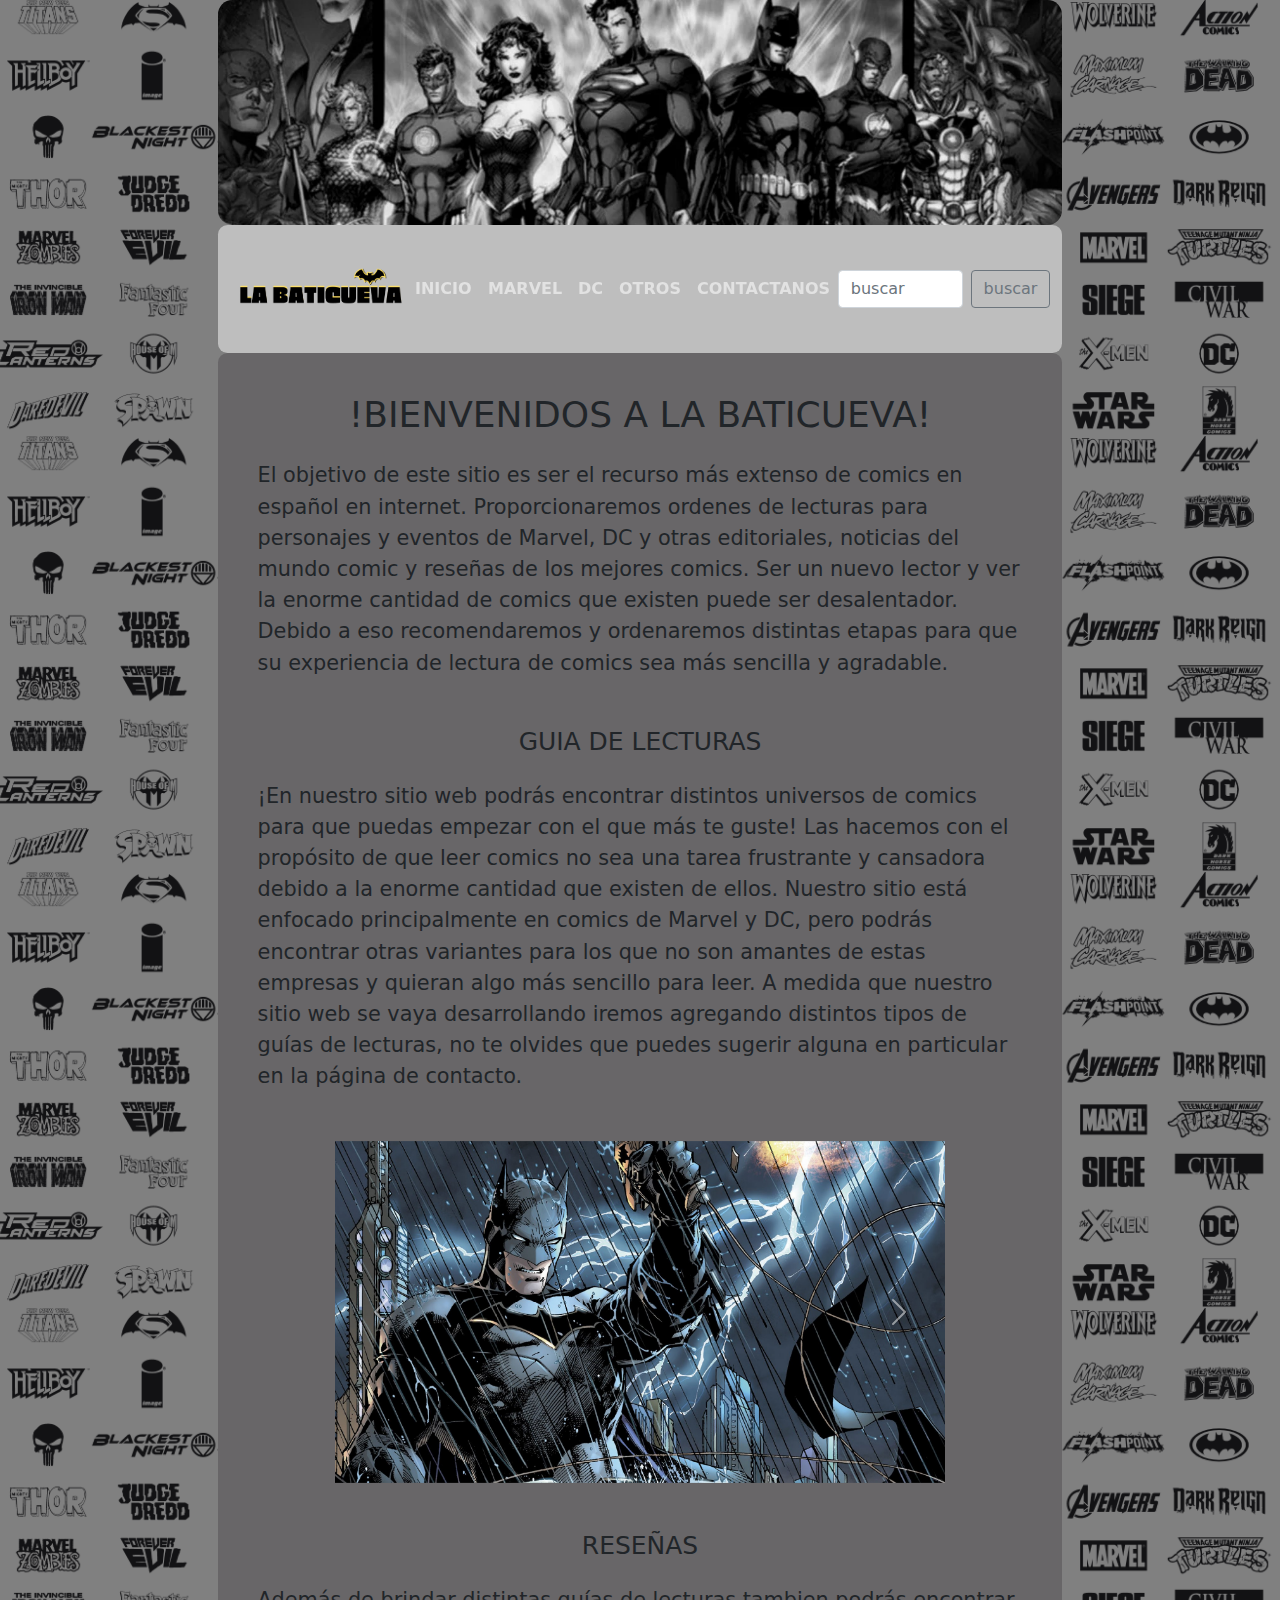
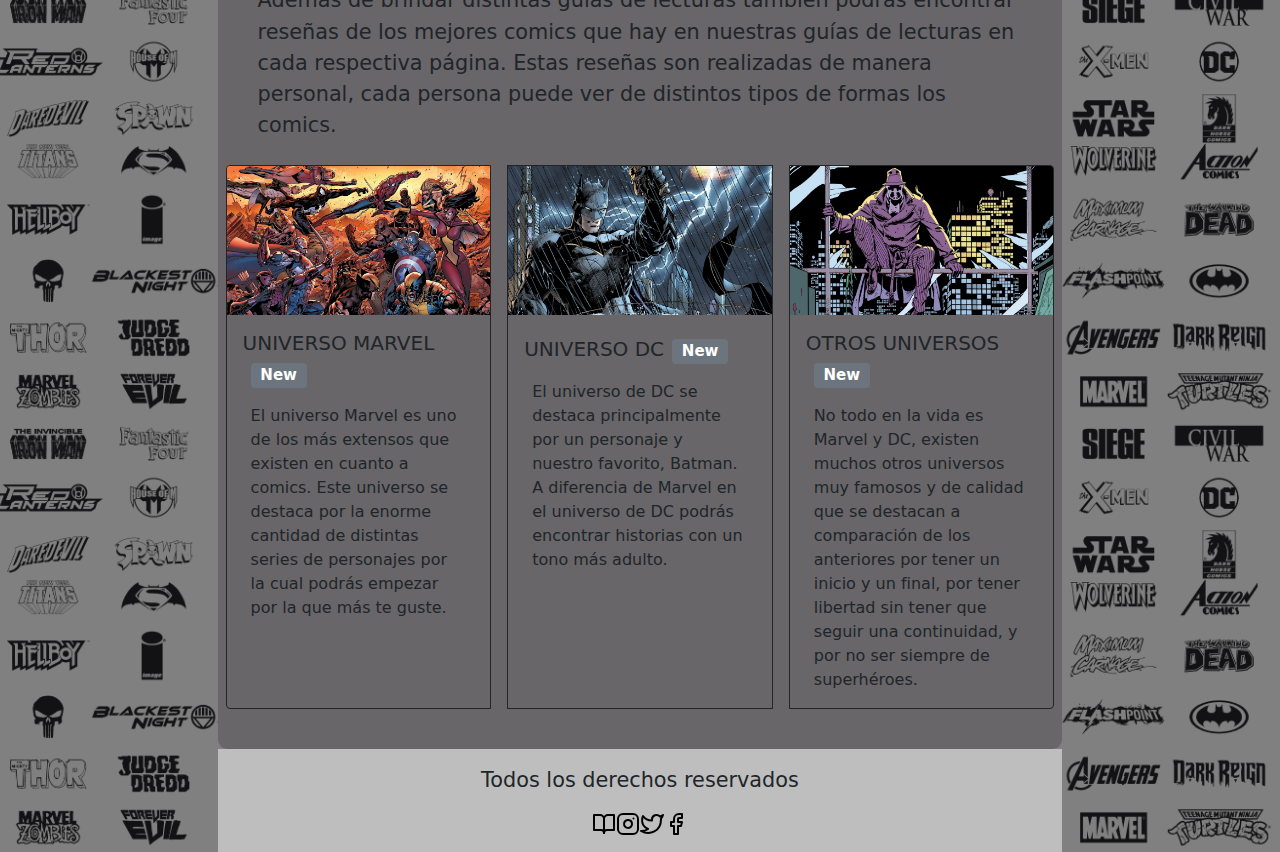
<file: index.html>
<!DOCTYPE html>
<html lang="es">

<head>
    <meta charset="UTF-8">
    <meta http-equiv="X-UA-Compatible" content="IE=edge">
    <meta name="viewport" content="width=device-width, initial-scale=1.0">
    <meta name="description" content="Guias de lectura de comics de Marvel, DC y muchos mas!">
    <meta name="keywords" content="GUIA, ORDEN, LECTURA, COMICS, ISSUES, MARVEL, DC, VENGADORES, BATMAN">
    <title>La baticueva</title>
    <link rel="shortcut icon" href="./assets/logobatman.png">
    <link rel="stylesheet" href="libs/bootstrap/css/bootstrap.min.css">
    <link rel="stylesheet" href="./css/styles.css">
</head>

<body>
    <div class="contenedorGrid">

        <!-- BANNER -->
        <a  href="index.html"><img class="imagenPrincipal" src="./assets/imagenprincipal.png" alt="logo"></a>

        <!-- COMIENZA EL HEADER -->
        <header class="header">
            <nav class="navbar navbar-expand-lg navbar-dark colorb">
                <div class="container-fluid">

                    <a class="imagenP" href="#"><img class="imagenPagina" src="./assets/logopaginapng.png" alt="logopagina"></a>

                    <button class="navbar-toggler" type="button" data-bs-toggle="collapse"
                        data-bs-target="#navbarSupportedContent" aria-controls="navbarSupportedContent"
                        aria-expanded="false" aria-label="Toggle navigation">
                        <span class="navbar-toggler-icon"></span>
                    </button>
                    <div class="collapse navbar-collapse" id="navbarSupportedContent">
                        <ul class="navbar-nav me-auto mb-2 mb-lg-0">

                            <li class="nav-item">
                                <a class="nav-link hvr-overline-from-center" aria-current="page" href="./index.html">INICIO</a>
                            </li>
                            <li class="nav-item">
                                <a class="nav-link hvr-overline-from-center" aria-current="page" href="./paginas/marvel.html">MARVEL</a>
                            </li>
                            <li class="nav-item">
                                <a class="nav-link hvr-overline-from-center" aria-current="page" href="./paginas/dc.html">DC</a>
                            </li>
                            <li class="nav-item">
                                <a class="nav-link hvr-overline-from-center" aria-current="page" href="./paginas/otros.html">OTROS</a>
                            </li>
                            <li class="nav-item">
                                <a class="nav-link hvr-overline-from-center" aria-current="page"
                                    href="./paginas/contacto.html">CONTACTANOS</a>
                            </li>


                        </ul>
                        <form class="d-flex" role="search">
                            <input class="form-control me-2 " type="search" placeholder="buscar" aria-label="Search">
                            <button type="submit" class="btn btn-outline-secondary ">buscar</button>
                        </form>
                    </div>
                </div>
            </nav>

        </header>
        <!-- TERMINA EL HEADER -->


        <!-- COMIENZA EL MAIN -->
        <main class="main">
            <section class="mt-2">
                <div class="contenedorTitulo">
                    <h1 class="titulo">!BIENVENIDOS A LA BATICUEVA!</h1>
                </div>
                <p class="mt-4">El objetivo de este sitio es ser el recurso más extenso de comics en español en internet. Proporcionaremos ordenes de lecturas para personajes y eventos de Marvel, DC y otras editoriales, noticias del mundo comic y reseñas de los mejores comics. Ser un nuevo lector y ver la enorme cantidad de comics que existen puede ser desalentador. Debido a eso recomendaremos y ordenaremos distintas etapas para que su experiencia de lectura de comics sea más sencilla y agradable. 
                </p>

            </section>

            <section class="mt-5">
                <h2 class="tituloSecundario">GUIA DE LECTURAS</h2>
                <p class="mt-4">¡En nuestro sitio web podrás encontrar distintos universos de comics para que puedas empezar con el que más te guste! Las hacemos con el propósito de que leer comics no sea una tarea frustrante y cansadora debido a la enorme cantidad que existen de ellos. Nuestro sitio está enfocado principalmente en comics de Marvel y DC, pero podrás encontrar otras variantes para los que no son amantes de estas empresas y quieran algo más sencillo para leer. A medida que nuestro sitio web se vaya desarrollando iremos agregando distintos tipos de guías de lecturas, no te olvides que puedes sugerir alguna en particular en la página de contacto. </p>
            </section>

            <!--  COMIENZA EL CAROUSEL -->
            <section class="container mb-5 mt-5 w-75">
                <div id="carouselExampleControls" class="carousel slide" data-bs-ride="carousel">
                    <div class="carousel-inner">
                        <div class="carousel-item">
                            <img src="./assets/capitan-america-carousel.jpg" class="d-block w-100" alt="imagenCarrusel">
                        </div>
                        <div class="carousel-item active">
                            <img src="./assets/batman- carousel.jpg" class="d-block w-100" alt="imagenCarrusel">
                        </div>
                        <div class="carousel-item">
                            <img src="./assets/invincible-carousel.jpg" class="d-block w-100" alt="imagenCarrusel">
                        </div>
                        <div class="carousel-item">
                            <img src="./assets/watchmen-carousel.jpg" class="d-block w-100" alt="imagenCarrusel">
                        </div>
                        <div class="carousel-item">
                            <img src="./assets/avengers-carousel.jpg" class="d-block w-100" alt="imagenCarrusel">
                        </div>
                    </div>
                    <button class="carousel-control-prev" type="button" data-bs-target="#carouselExampleControls"
                        data-bs-slide="prev">
                        <span class="carousel-control-prev-icon" aria-hidden="true"></span>
                        <span class="visually-hidden">Previous</span>
                    </button>
                    <button class="carousel-control-next" type="button" data-bs-target="#carouselExampleControls"
                        data-bs-slide="next">
                        <span class="carousel-control-next-icon" aria-hidden="true"></span>
                        <span class="visually-hidden">Next</span>
                    </button>
                </div>
            </section>
            <!-- TERMINA EL CAROUSEL -->



            <section>
                <h2 class="tituloSecundario"> RESEÑAS</h2>
                <p class="mt-4">Además de brindar distintas guías de lecturas tambien podrás encontrar reseñas de los mejores comics que hay en nuestras guías de lecturas en cada respectiva página. Estas reseñas son realizadas de manera personal, cada persona puede ver de distintos tipos de formas los comics. </p>


                <!-- CARDS -->
                <div class="card-group ">

                    <div class="card bg-transparent m-2 border border-dark ">
                        <img src="./assets/avengers-carousel.jpg" class="card-img-top " alt="reseña marvel">
                        <div class="card-body ">
                            <h5 class="card-title">UNIVERSO MARVEL<span class="badge bg-secondary m-2">New</span></h5>
                            <p class="card-text cardReseña">El universo Marvel es uno de los más extensos que existen en cuanto a comics. Este universo se destaca por la enorme cantidad de distintas series de personajes por la cual podrás empezar por la que más te guste. </p>
                        </div>
                    </div>

                    <div class="card bg-transparent m-2 border border-dark">
                        <img src="./assets/batman- carousel.jpg" class="card-img-top" alt="reseña batman">
                        <div class="card-body">
                            <h5 class="card-title">UNIVERSO DC<span class="badge bg-secondary m-2">New</span> </h5>
                            <p class="card-text cardReseña">El universo de DC se destaca principalmente por un personaje y nuestro favorito, Batman. A diferencia de Marvel en el universo de DC podrás encontrar historias con un tono más adulto. </p>
                        </div>
                    </div>
                    <div class="card bg-transparent m-2 border border-dark">
                        <img src="./assets/watchmen-carousel.jpg" class="card-img-top" alt="reseña otros">
                        <div class="card-body">
                            <h5 class="card-title">OTROS UNIVERSOS<span class="badge bg-secondary m-2">New</span> </h5>
                            <p class="card-text cardReseña">No todo en la vida es Marvel y DC, existen muchos otros universos muy famosos y de calidad que se destacan a comparación de los anteriores por tener un inicio y un final, por tener libertad sin tener que seguir una continuidad, y por no ser siempre de superhéroes. </p>
                           
                        </div>
                    </div>
                </div>

            </section>

        </main>
        <!-- TERMINA EL MAIN -->



        <!-- COMIENZA EL FOOTER -->
        <footer class="footer">
            <div class="container-fluid">
                <div class="row">

                    <div class="col-xs-12 d-flex justify-content-center aling-items-center">
                        <p>Todos los derechos reservados</p>
                    </div>

                    <div class="col-xs-12 d-flex justify-content-center aling-items-center ">
                        <img src="./assets/book-open.svg" alt="logo comic">
                        <img src="./assets/instagram.svg" alt="logo instagram">
                        <img src="./assets/twitter.svg" alt="logo twitter">
                        <img src="./assets/facebook.svg" alt="logo facebook">
                    </div>

                </div>
            </div>

        </footer>
        <!-- TERMINA EL FOOTER -->

    </div>

    <script src="libs/bootstrap/js/bootstrap.bundle.min.js"> </script>


</body>

</html>
</file>
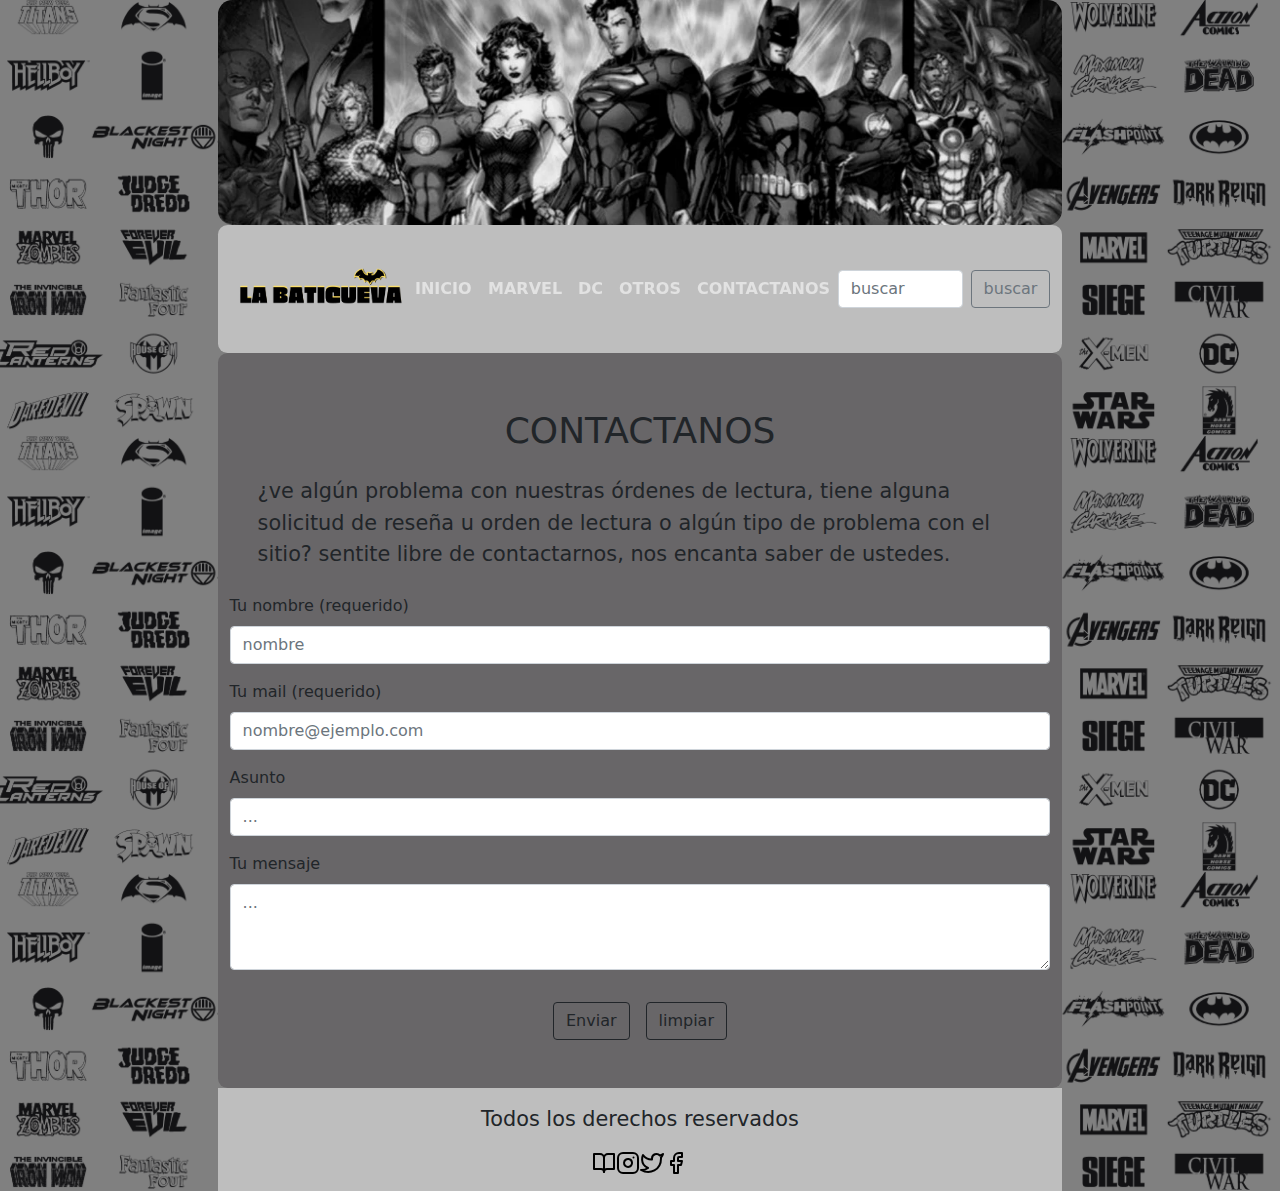
<file: paginas/contacto.html>
<!DOCTYPE html>
<html lang="es">

<head>
    <meta charset="UTF-8">
    <meta http-equiv="X-UA-Compatible" content="IE=edge">
    <meta name="viewport" content="width=device-width, initial-scale=1.0">
    <meta name="description" content="Ves algun en nuestra pagina o tenes alguna sugerencia? sentite libre de contactarnos!">
    <meta name="keywords" content="GUIA, ORDEN, LECTURA, COMICS, ISSUES, MARVEL, DC, VENGADORES, BATMAN, CONTACTO, PREGUNTAS, SUGERENCIAS, DUDAS">
    <title>Contacto I La baticueva</title>
    <link rel="shortcut icon" href="../assets/logobatman.png">
    <link rel="stylesheet" href="../libs/bootstrap/css/bootstrap.min.css">
    <link rel="stylesheet" href="../css/styles.css">
</head>

<body>
    <div class="contenedorGrid">

        <!-- BANNER -->
        <a href="../index.html"><img class="imagenPrincipal" src="../assets/imagenprincipal.png" alt="logo"></a>


        <!-- COMIENZA HEADER -->
        <header class="header">
            <nav class="navbar navbar-expand-lg navbar-dark colorb">
                <div class="container-fluid">
                    <a class="imagenP" href="../index.html"><img class="imagenPagina" src="../assets/logopaginapng.png" alt="logopagina"></a>
                    <button class="navbar-toggler" type="button" data-bs-toggle="collapse"
                        data-bs-target="#navbarSupportedContent" aria-controls="navbarSupportedContent"
                        aria-expanded="false" aria-label="Toggle navigation">
                        <span class="navbar-toggler-icon"></span>
                    </button>
                    <div class="collapse navbar-collapse" id="navbarSupportedContent">
                        <ul class="navbar-nav me-auto mb-2 mb-lg-0">

                            <li class="nav-item">
                                <a class="nav-link hvr-overline-from-center" aria-current="page" href="../index.html">INICIO</a>
                            </li>
                            <li class="nav-item">
                                <a class="nav-link hvr-overline-from-center" aria-current="page" href="../paginas/marvel.html">MARVEL</a>
                            </li>
                            <li class="nav-item">
                                <a class="nav-link hvr-overline-from-center" aria-current="page" href="../paginas/dc.html">DC</a>
                            </li>
                            <li class="nav-item">
                                <a class="nav-link hvr-overline-from-center" aria-current="page" href="../paginas/otros.html">OTROS</a>
                            </li>
                            <li class="nav-item">
                                <a class="nav-link hvr-overline-from-center" aria-current="page"
                                    href="../paginas/contacto.html">CONTACTANOS</a>
                            </li>


                        </ul>
                        <form class="d-flex" role="search">
                            <input class="form-control me-2" type="search" placeholder="buscar" aria-label="Search">
                            <button type="submit" class="btn btn-outline-secondary">buscar</button>
                        </form>
                    </div>
                </div>
            </nav>

        </header>
        <!-- COMIENZA HEADER -->


        <!-- COMIENZA MAIN -->
        <main class="main">
            <section class="mt-4">
              
                <div class="contenedorTitulo">
                    <h1 class="titulo">CONTACTANOS</h1>
                </div>
                <p class="mt-4 mb-4">¿ve algún problema con nuestras órdenes de lectura, tiene alguna solicitud de reseña u orden de lectura o algún tipo de problema con el sitio? sentite libre de contactarnos, nos encanta saber de ustedes. 
                </p>
            </section>

            <!-- COMIENZA FORMULARIO -->
            <section>


                <div class="container ">
                    <div class="mb-3 ">
                        <label for="exampleFormControlInput1" class="form-label ">Tu nombre (requerido) </label>
                        <input type="email" class="form-control  " id="exampleFormControlInput1"
                            placeholder="nombre ">
                    </div>
                    <div class="mb-3">
                        <label for="exampleFormControlInput1" class="form-label">Tu mail (requerido) </label>
                        <input type="email" class="form-control" id="exampleFormControlInput1"
                            placeholder="nombre@ejemplo.com">
                    </div>
                    <div class="mb-3">
                        <label for="exampleFormControlInput1" class="form-label">Asunto </label>
                        <input type="email" class="form-control" id="exampleFormControlInput1"
                            placeholder="...">
                    </div>
                    <div class="mb-3">
                        <label for="exampleFormControlTextarea1" class="form-label">Tu mensaje</label>
                        <textarea class="form-control" id="exampleFormControlTextarea1" rows="3"  placeholder="..."></textarea>
                    </div>
                    <div class="d-flex justify-content-center aling-items-center p-2">
                       <input type="submit" class="btn btn-outline-dark m-2" value="Enviar">

                       <input type="reset" class="btn btn-outline-dark m-2" value="limpiar">
                    </div>
                </div>

            </section>
            <!-- TERMINA FORMULARIO -->

        </main>
        <!-- TERMINA MAIN -->



        <!-- COMINEZA FOOTER -->
        <footer class="footer">
            <div class="container-fluid">
                <div class="row">

                    <div class="col-xs-12 d-flex justify-content-center aling-items-center">
                        <p>Todos los derechos reservados</p>
                    </div>

                    <div class="col-xs-12 d-flex justify-content-center aling-items-center ">
                        <img src="../assets/book-open.svg" alt="logo comic">
                        <img src="../assets/instagram.svg" alt="logo instagram">
                        <img src="../assets/twitter.svg" alt="logo twitter">
                        <img src="../assets/facebook.svg" alt="logo facebook">
                    </div>

                </div>
            </div>
        <footer>
        <!-- TERMINA FOOTER -->

    </div>


    <script src="../libs/bootstrap/js/bootstrap.bundle.min.js"></script>

</body>

</html>
</file>
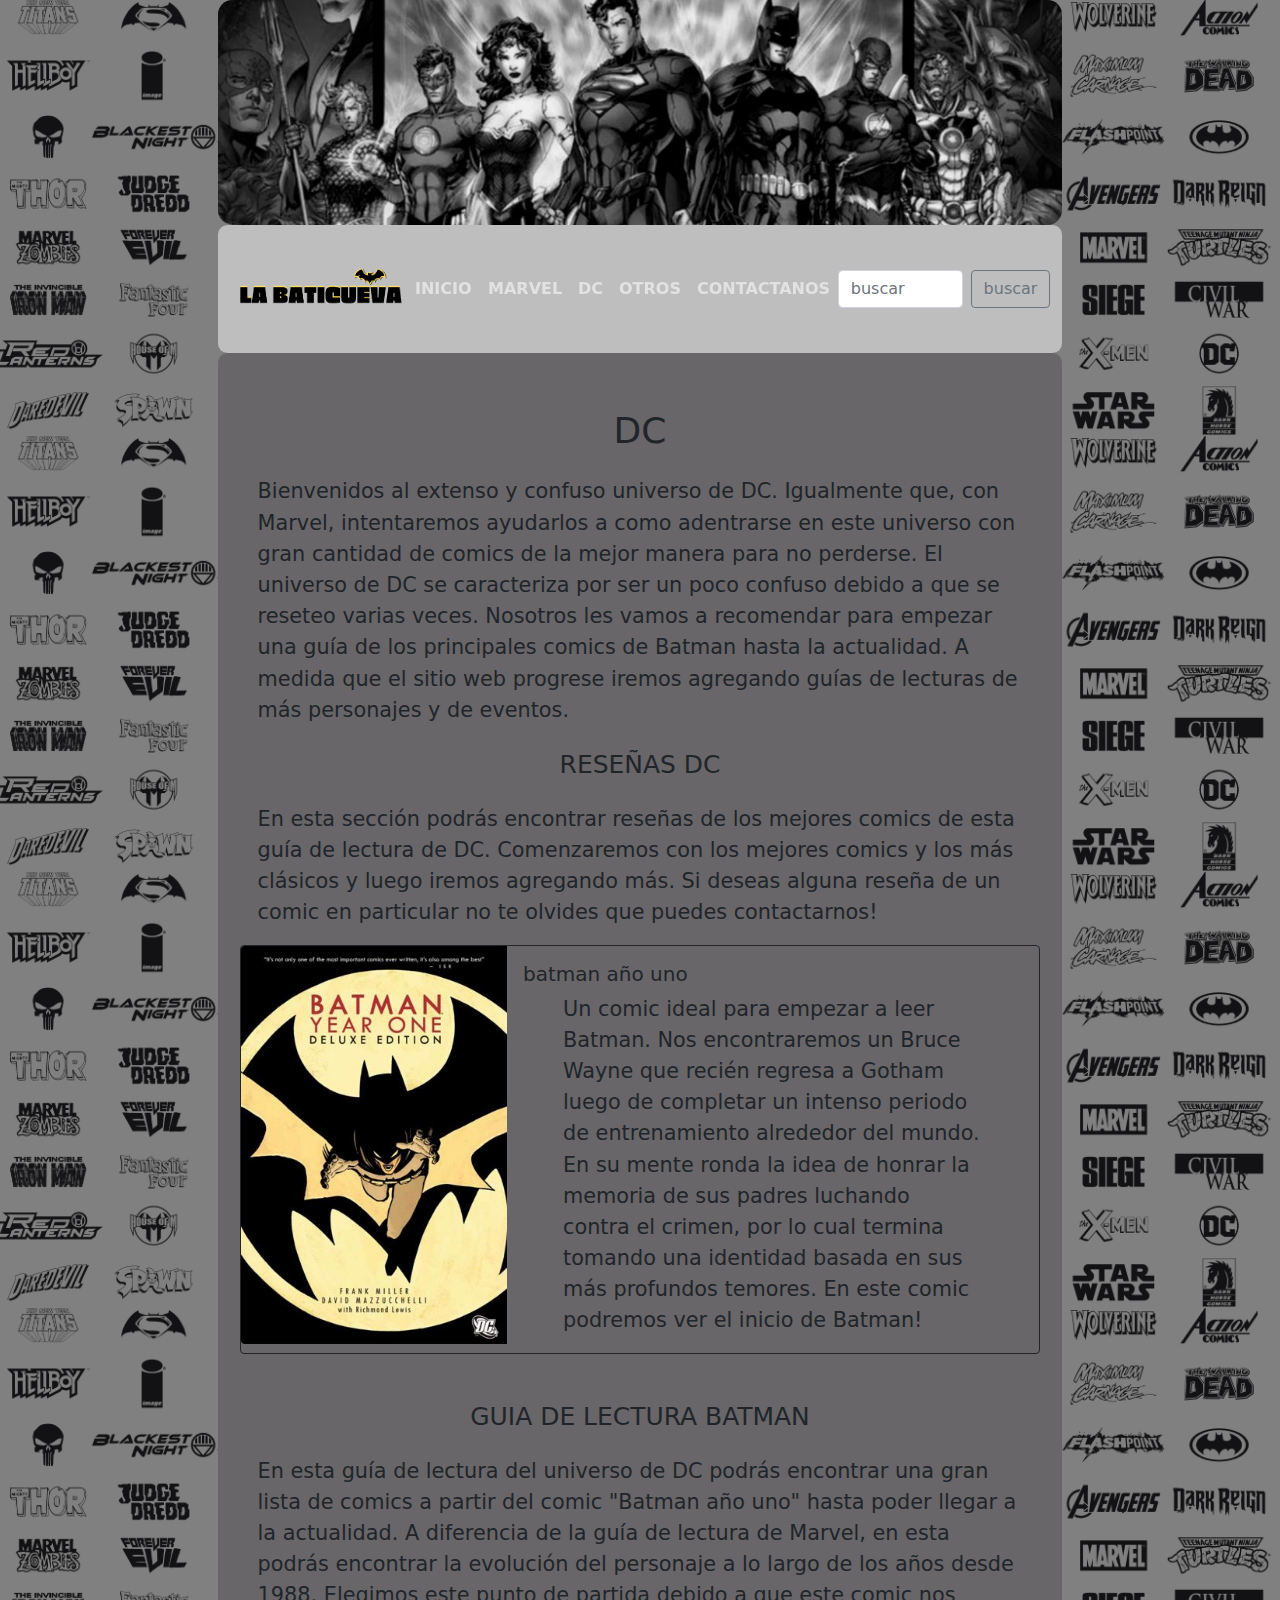
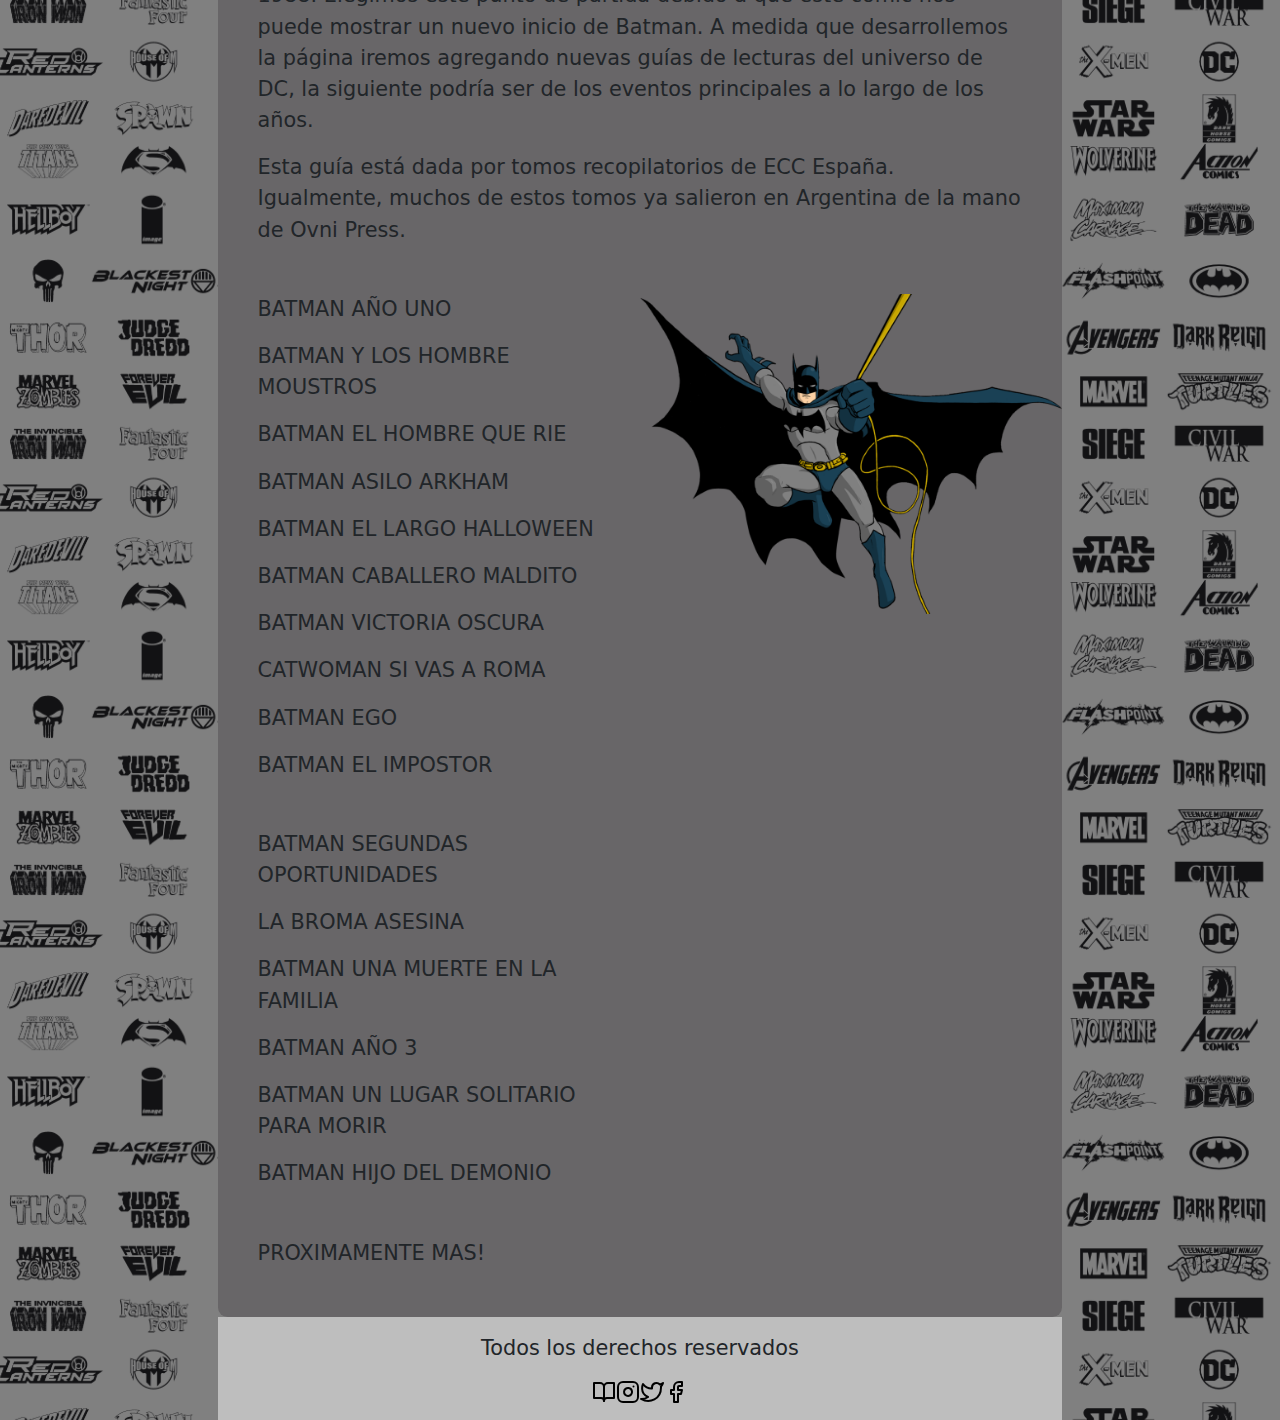
<file: paginas/dc.html>
<!DOCTYPE html>
<html lang="es">

<head>
    <meta charset="UTF-8">
    <meta http-equiv="X-UA-Compatible" content="IE=edge">
    <meta name="viewport" content="width=device-width, initial-scale=1.0">
    <meta name="description" content="Guias de lectura de comics de DC.">
    <meta name="keywords" content="GUIA, ORDEN, LECTURA, COMICS, ISSUES, DC, BATMAN, ORIGEN, LIGA DE LA JUSTCIA">
    <title>DC I La baticueva</title>
    <link rel="shortcut icon" href="../assets/logobatman.png">
    <link rel="stylesheet" href="../libs/bootstrap/css/bootstrap.min.css">
    <link rel="stylesheet" href="../css/styles.css">
</head>

<body>

    <div class="contenedorGrid">

        <!-- COMIENA BANNER -->
        <a href="../index.html"><img class="imagenPrincipal" src="../assets/imagenprincipal.png" alt="logo"></a>

        <!-- COMIENZA HEADER -->
        <header class="header">
            <nav class="navbar navbar-expand-lg navbar-dark colorb">
                <div class="container-fluid">
                    <a class="imagenP" href="../index.html"><img class="imagenPagina" src="../assets/logopaginapng.png"
                            alt="logopagina"></a>
                    <button class="navbar-toggler" type="button" data-bs-toggle="collapse"
                        data-bs-target="#navbarSupportedContent" aria-controls="navbarSupportedContent"
                        aria-expanded="false" aria-label="Toggle navigation">
                        <span class="navbar-toggler-icon"></span>
                    </button>
                    <div class="collapse navbar-collapse" id="navbarSupportedContent">
                        <ul class="navbar-nav me-auto mb-2 mb-lg-0">

                            <li class="nav-item">
                                <a class="nav-link hvr-overline-from-center" aria-current="page"
                                    href="../index.html">INICIO</a>
                            </li>
                            <li class="nav-item">
                                <a class="nav-link hvr-overline-from-center" aria-current="page"
                                    href="../paginas/marvel.html">MARVEL</a>
                            </li>
                            <li class="nav-item">
                                <a class="nav-link hvr-overline-from-center" aria-current="page"
                                    href="../paginas/dc.html">DC</a>
                            </li>
                            <li class="nav-item">
                                <a class="nav-link hvr-overline-from-center" aria-current="page"
                                    href="../paginas/otros.html">OTROS</a>
                            </li>
                            <li class="nav-item">
                                <a class="nav-link hvr-overline-from-center" aria-current="page"
                                    href="../paginas/contacto.html">CONTACTANOS</a>
                            </li>


                        </ul>
                        <form class="d-flex" role="search">
                            <input class="form-control me-2" type="search" placeholder="buscar" aria-label="Search">
                            <button type="submit" class="btn btn-outline-secondary">buscar</button>
                        </form>
                    </div>
                </div>
            </nav>

        </header>
        <!-- TERMINA HEADER -->


        <!-- COMINEZA MAIN -->
        <main class="main">

            <section class="mt-4">
                <div class="contenedorTitulo">
                    <h1 class="titulo">DC</h1>
                </div>
                <p class="mt-4"> Bienvenidos al extenso y confuso universo de DC. Igualmente que, con Marvel, intentaremos ayudarlos a como adentrarse en este universo con gran cantidad de comics de la mejor manera para no perderse. El universo de DC se caracteriza por ser un poco confuso debido a que se reseteo varias veces. Nosotros les vamos a recomendar para empezar una guía de los principales comics de Batman hasta la actualidad. A medida que el sitio web progrese iremos agregando guías de lecturas de más personajes y de eventos. </p>
            </section>
            
            <section class="mt-4">
                <div>
                    <h2 class="tituloSecundario">RESEÑAS DC</h1>
                </div>
                <p class="mt-4">En esta sección podrás encontrar reseñas de los mejores comics de esta guía de lectura de DC. Comenzaremos con los mejores comics y los más clásicos y luego iremos agregando más. Si deseas alguna reseña de un comic en particular no te olvides que puedes contactarnos! </p>
                <!-- COMIENZA CARD -->
                <div class="container">

                    <div class="card mb-3 bg-transparent m-auto border border-dark" style="max-width: 800px;">
                        <div class="row g-0">
                            <div class="col-md-4 contenedorImgagenDesunidos">
                                <img src="../assets/batman año uno.jpg" class="img-fluid rounded-start imagenDesunidos"
                                    alt="comic batman">
                            </div>
                            <div class="col-md-8">
                                <div class="card-body">
                                    <h5 class="card-title">batman año uno</h5>
                                    <p class="card-text">Un comic ideal para empezar a leer Batman. Nos encontraremos un Bruce Wayne que recién regresa a Gotham luego de completar un intenso periodo de entrenamiento alrededor del mundo. En su mente ronda la idea de honrar la memoria de sus padres luchando contra el crimen, por lo cual termina tomando una identidad basada en sus más profundos temores. En este comic podremos ver el inicio de Batman! </p>

                                </div>
                            </div>
                        </div>
                    </div>

                </div>
                <!-- TERMINA CARD -->

            </section>

            <section class="mt-5 mb-4">
                <h2 class="tituloSecundario">GUIA DE LECTURA BATMAN</h2>
                <P class="mt-4">En esta guía de lectura del universo de DC podrás encontrar una gran lista de comics a partir del comic "Batman año uno" hasta poder llegar a la actualidad. A diferencia de la guía de lectura de Marvel, en esta podrás encontrar la evolución del personaje a lo largo de los años desde 1988. Elegimos este punto de partida debido a que este comic nos puede mostrar un nuevo inicio de Batman. A medida que desarrollemos la página iremos agregando nuevas guías de lecturas del universo de DC, la siguiente podría ser de los eventos principales a lo largo de los años. </P>
                <p>Esta guía está dada por tomos recopilatorios de ECC España.  Igualmente, muchos de estos tomos ya salieron en Argentina de la mano de Ovni Press.  </p>
            </section>

            <!-- CONTENDOR DE LISTA DE LECTURA -->
            <div class="contenedorDC mt-5">

                <div>
                    <p>BATMAN AÑO UNO</p>
                    <p>BATMAN Y LOS HOMBRE MOUSTROS</p>
                    <p>BATMAN EL HOMBRE QUE RIE</p>
                    <p>BATMAN ASILO ARKHAM</p>
                    <p>BATMAN EL LARGO HALLOWEEN</p>
                    <p>BATMAN CABALLERO MALDITO</p>
                    <p>BATMAN VICTORIA OSCURA</p>
                    <p>CATWOMAN SI VAS A ROMA</p>
                    <p>BATMAN EGO</p>
                    <p>BATMAN EL IMPOSTOR</p>
                    <p class="mt-5">BATMAN SEGUNDAS OPORTUNIDADES</p>
                    <p>LA BROMA ASESINA</p>
                    <p>BATMAN UNA MUERTE EN LA FAMILIA</p>
                    <p>BATMAN AÑO 3</p>
                    <p>BATMAN UN LUGAR SOLITARIO PARA MORIR</p>
                    <p>BATMAN HIJO DEL DEMONIO</p>
                    <p class="mt-5">PROXIMAMENTE MAS!</p>

                </div>

                <img class="batman" src="../assets/png-clipart-batman-joker-cartoon-comics-mammal-heroes.png"
                    alt="imagen batman">


            </div>
        </main>
        <!-- TERMINA MAIN -->


        <!-- COMMIENZA FOOTER -->
        <footer class="footer">
            <div class="container-fluid">
                <div class="row">

                    <div class="col-xs-12 d-flex justify-content-center aling-items-center">
                        <p>Todos los derechos reservados</p>
                    </div>

                    <div class="col-xs-12 d-flex justify-content-center aling-items-center ">
                        <img src="../assets/book-open.svg" alt="logo comic">
                        <img src="../assets/instagram.svg" alt="logo instagram">
                        <img src="../assets/twitter.svg" alt="logo twitter">
                        <img src="../assets/facebook.svg" alt="logo facebook">
                    </div>

                </div>
            </div>
        <footer>
        <!-- TERMINA FOOTER  -->
    </div>


    <script src="../libs/bootstrap/js/bootstrap.bundle.min.js"></script>
</body>

</html>
</file>
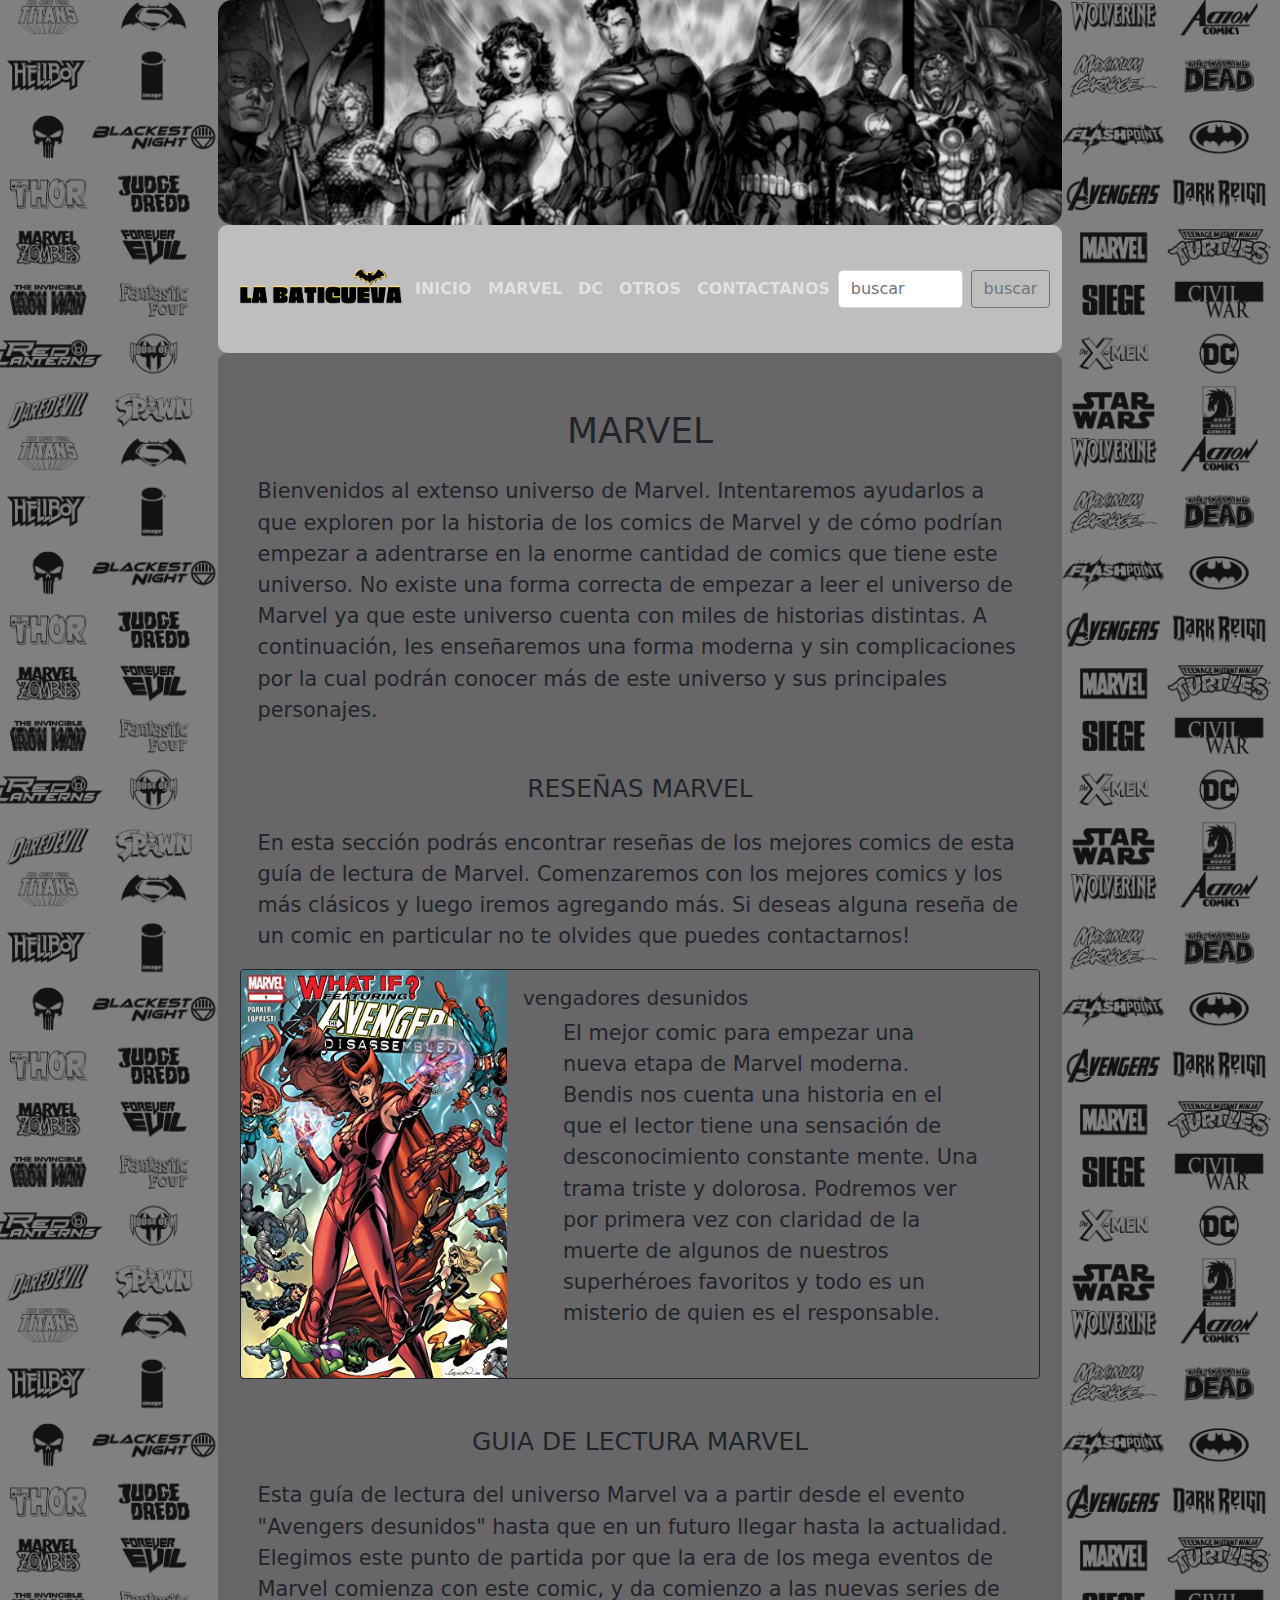
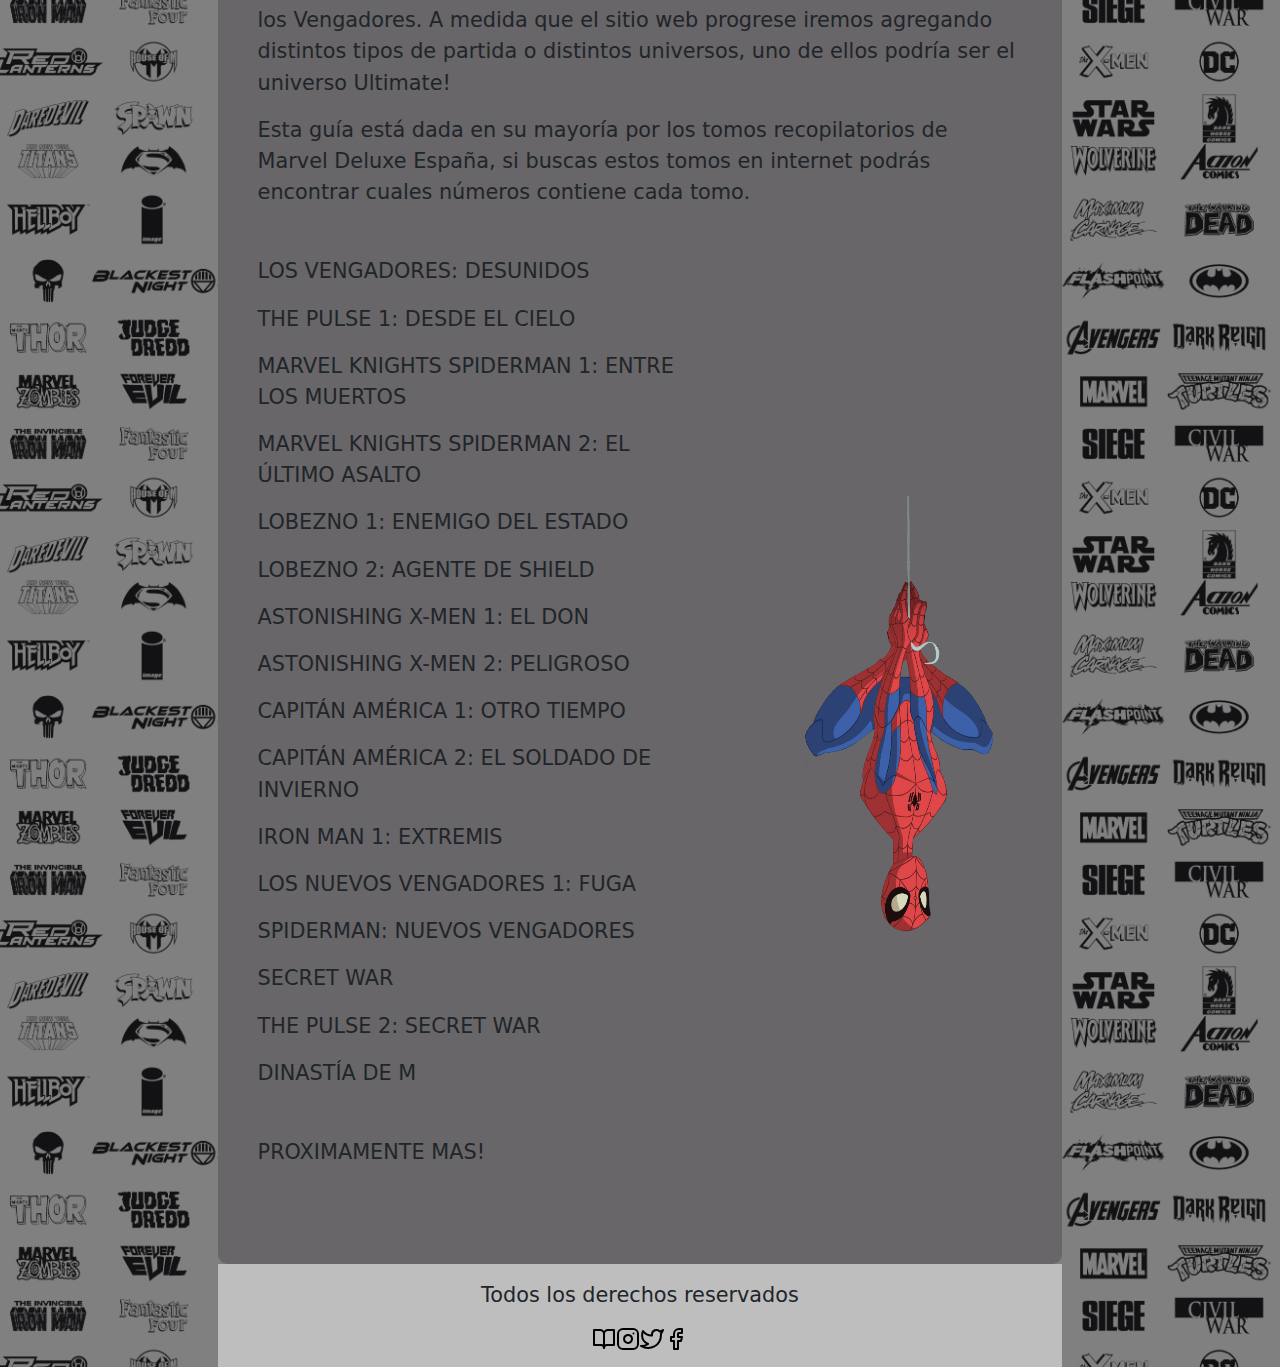
<file: paginas/marvel.html>
<!DOCTYPE html>
<html lang="es">

<head>
    <meta charset="UTF-8">
    <meta http-equiv="X-UA-Compatible" content="IE=edge">
    <meta name="viewport" content="width=device-width, initial-scale=1.0">
    <meta name="description" content="Guias de lectura de comics de Marel.">
    <meta name="keywords"
        content="GUIA, ORDEN, LECTURA, COMICS, ISSUES, MARVEL, VENGADORES, AVENGERS, CAPITAN AMERICA, EVENTOS">
    <title>Marvel I La baticueva</title>
    <link rel="shortcut icon" href="../assets/logobatman.png">
    <link rel="stylesheet" href="../libs/bootstrap/css/bootstrap.min.css">
    <link rel="stylesheet" href="../css/styles.css">
</head>

<body>
    <div class="contenedorGrid">

        <!-- BANNER -->
        <a href="../index.html"><img class="imagenPrincipal" src="../assets/imagenprincipal.png" alt="logo"></a>

        <!-- COMIENZA EL HEADER -->
        <header class="header">
            <nav class="navbar navbar-expand-lg navbar-dark colorb">
                <div class="container-fluid">
                    <a class="imagenP" href="../index.html"><img class="imagenPagina" src="../assets/logopaginapng.png"
                            alt="logopagina"></a>
                    <button class="navbar-toggler" type="button" data-bs-toggle="collapse"
                        data-bs-target="#navbarSupportedContent" aria-controls="navbarSupportedContent"
                        aria-expanded="false" aria-label="Toggle navigation">
                        <span class="navbar-toggler-icon"></span>
                    </button>
                    <div class="collapse navbar-collapse" id="navbarSupportedContent">
                        <ul class="navbar-nav me-auto mb-2 mb-lg-0">

                            <li class="nav-item">
                                <a class="nav-link hvr-overline-from-center" aria-current="page"
                                    href="../index.html">INICIO</a>
                            </li>
                            <li class="nav-item">
                                <a class="nav-link hvr-overline-from-center" aria-current="page"
                                    href="../paginas/marvel.html">MARVEL</a>
                            </li>
                            <li class="nav-item">
                                <a class="nav-link hvr-overline-from-center" aria-current="page"
                                    href="../paginas/dc.html">DC</a>
                            </li>
                            <li class="nav-item">
                                <a class="nav-link hvr-overline-from-center" aria-current="page"
                                    href="../paginas/otros.html">OTROS</a>
                            </li>
                            <li class="nav-item">
                                <a class="nav-link hvr-overline-from-center" aria-current="page"
                                    href="../paginas/contacto.html">CONTACTANOS</a>
                            </li>


                        </ul>
                        <form class="d-flex" role="search">
                            <input class="form-control me-2" type="search" placeholder="buscar" aria-label="Search">
                            <button type="submit" class="btn btn-outline-secondary">buscar</button>
                        </form>
                    </div>
                </div>
            </nav>

        </header>
        <!-- TERMINA EL HEADER -->

        <!-- COMIENZA EL MAIN -->
        <main class="main">
            
            <section class="mt-4">
                <div>
                    <h1 class="titulo">MARVEL</h1>
                </div>
                <p class="mt-4">Bienvenidos al extenso universo de Marvel. Intentaremos ayudarlos a que exploren por la
                    historia de los comics de Marvel y de cómo podrían empezar a adentrarse en la enorme cantidad de
                    comics que tiene este universo. No existe una forma correcta de empezar a leer el universo de Marvel
                    ya que este universo cuenta con miles de historias distintas. A continuación, les enseñaremos una
                    forma moderna y sin complicaciones por la cual podrán conocer más de este universo y sus principales
                    personajes. </p>
            </section>

            <section class="mt-5">
                <div>
                    <h2 class="tituloSecundario">RESEÑAS MARVEL</h1>
                </div>
                <p class="mt-4">En esta sección podrás encontrar reseñas de los mejores comics de esta guía de lectura
                    de Marvel. Comenzaremos con los mejores comics y los más clásicos y luego iremos agregando más. Si
                    deseas alguna reseña de un comic en particular no te olvides que puedes contactarnos! 
                </p>

                <!-- COMIENZA CARD -->
                <div class="container">

                    <div class="card mb-3 bg-transparent m-auto border border-dark" style="max-width: 800px;">
                        <div class="row g-0">
                            <div class="col-md-4 contenedorImgagenDesunidos">
                                <img src="../assets/vengadores desunidos.jpg"
                                    class="img-fluid rounded-start imagenDesunidos" alt="comic vengadores">
                            </div>
                            <div class="col-md-8">
                                <div class="card-body">
                                    <h5 class="card-title">vengadores desunidos</h5>
                                    <p class="card-text">El mejor comic para empezar una nueva etapa de Marvel moderna.
                                        Bendis nos cuenta una historia en el que el lector tiene una sensación de
                                        desconocimiento constante mente. Una trama triste y dolorosa. Podremos ver por
                                        primera vez con claridad de la muerte de algunos de nuestros superhéroes
                                        favoritos y todo es un misterio de quien es el responsable. </p>

                                </div>
                            </div>
                        </div>
                    </div>

                </div>
                <!-- TERMINA CARD -->

            </section>

            <section class="mt-5">
                <h2 class="tituloSecundario">GUIA DE LECTURA MARVEL</h2>
                <p class="mt-4">Esta guía de lectura del universo Marvel va a partir desde el evento "Avengers
                    desunidos" hasta que en un futuro llegar hasta la actualidad. Elegimos este punto de partida por que
                    la era de los mega eventos de Marvel comienza con este comic, y da comienzo a las nuevas series de
                    los Vengadores. A medida que el sitio web progrese iremos agregando distintos tipos de partida o
                    distintos universos, uno de ellos podría ser el universo Ultimate! </p>
                <p>Esta guía está dada en su mayoría por los tomos recopilatorios de Marvel Deluxe España, si buscas
                    estos tomos en internet podrás encontrar cuales números contiene cada tomo. </p>
            </section>

            <!-- CONTENEDOR DE LISTA DE LECTURA -->
            <div class="contenedorMarvel mt-5 mb-5">

                <div>
                    <p>LOS VENGADORES: DESUNIDOS</p>
                    <p>THE PULSE 1: DESDE EL CIELO</p>
                    <p>MARVEL KNIGHTS SPIDERMAN 1: ENTRE LOS MUERTOS</p>
                    <p>MARVEL KNIGHTS SPIDERMAN 2: EL ÚLTIMO ASALTO</p>
                    <p>LOBEZNO 1: ENEMIGO DEL ESTADO</p>
                    <p>LOBEZNO 2: AGENTE DE SHIELD</p>
                    <p>ASTONISHING X-MEN 1: EL DON</p>
                    <p>ASTONISHING X-MEN 2: PELIGROSO</p>
                    <p>CAPITÁN AMÉRICA 1: OTRO TIEMPO</p>
                    <p>CAPITÁN AMÉRICA 2: EL SOLDADO DE INVIERNO</p>
                    <p>IRON MAN 1: EXTREMIS</p>
                    <p>LOS NUEVOS VENGADORES 1: FUGA</p>
                    <p>SPIDERMAN: NUEVOS VENGADORES</p>
                    <p>SECRET WAR</p>
                    <p>THE PULSE 2: SECRET WAR</p>
                    <p>DINASTÍA DE M</p>
                    <p class="mt-5">PROXIMAMENTE MAS!</p>

                </div>

                <img class="spiderman" src="../assets/spiderman-colgado.png" alt="spiderman colgado">

            </div>

        </main>
        <!-- TERMINA EL MAIN -->



        <!-- COMIENZA EL FOOTER -->
        <footer class="footer">
            <div class="container-fluid">
                <div class="row">

                    <div class="col-xs-12 d-flex justify-content-center aling-items-center">
                        <p>Todos los derechos reservados</p>
                    </div>

                    <div class="col-xs-12 d-flex justify-content-center aling-items-center ">
                        <img src="../assets/book-open.svg" alt="logo comic">
                        <img src="../assets/instagram.svg" alt="logo instagram">
                        <img src="../assets/twitter.svg" alt="logo twitter">
                        <img src="../assets/facebook.svg" alt="logo facebook">
                    </div>

                </div>
            </div>
        <footer>
        <!-- TERMIAN EL FOOTER -->
    </div>

    <script src="../libs/bootstrap/js/bootstrap.bundle.min.js"></script>
</body>

</html>
</file>
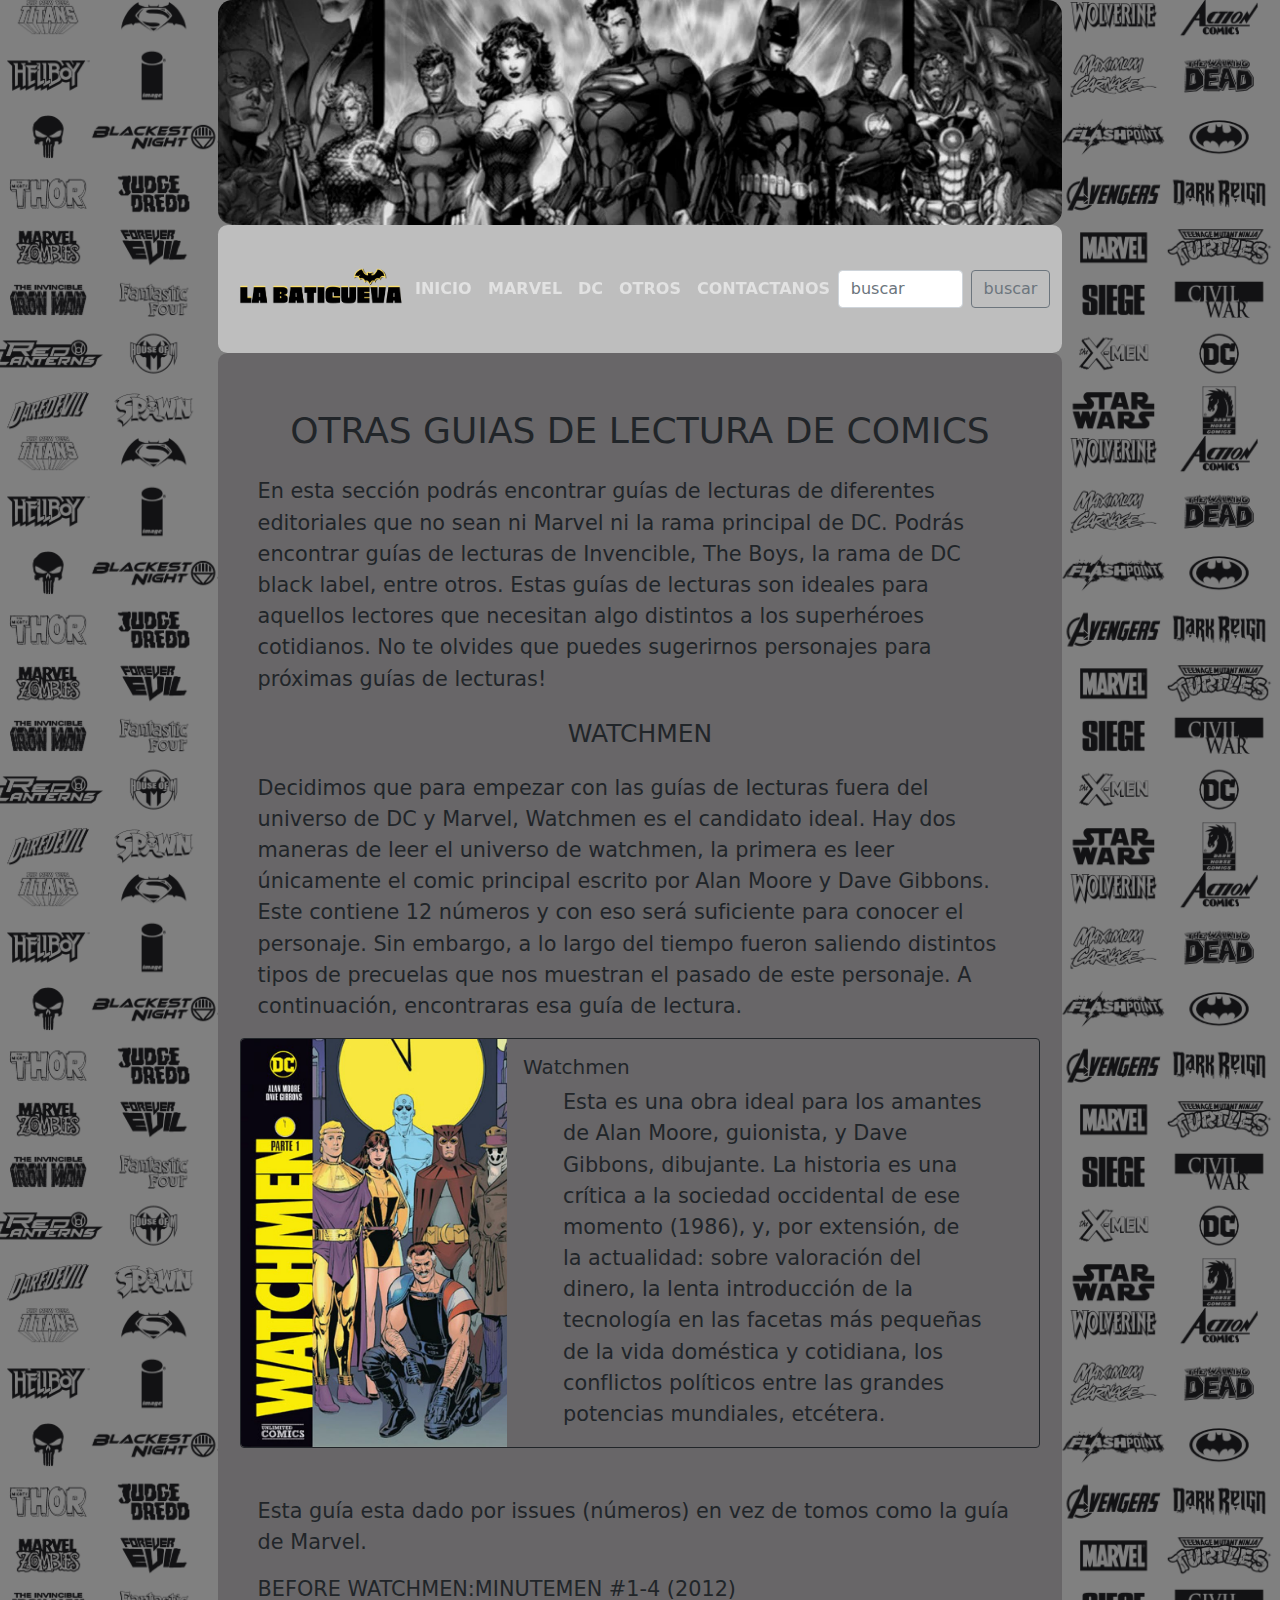
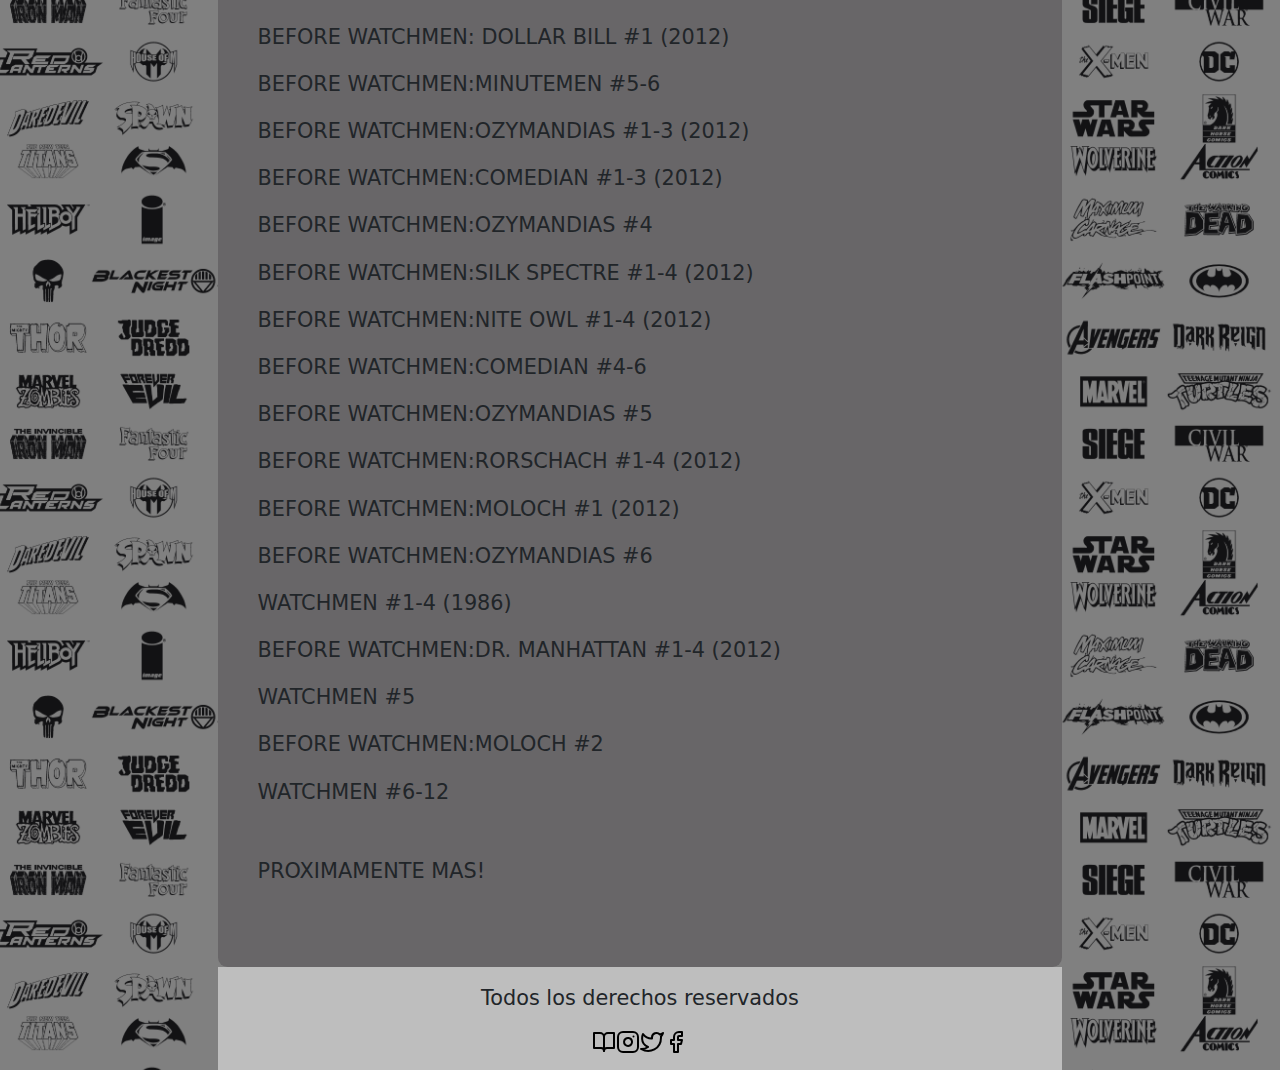
<file: paginas/otros.html>
<!DOCTYPE html>
<html lang="es">

<head>
    <meta charset="UTF-8">
    <meta http-equiv="X-UA-Compatible" content="IE=edge">
    <meta name="viewport" content="width=device-width, initial-scale=1.0">
    <meta name="description" content="Guias de lectura de comics de otras empresas.">
    <meta name="keywords" content="GUIA, ORDEN, LECTURA, COMICS, ISSUES, WATCHMEN, V DE VENDETA, THE BOYS, INVENCIBLE, COMIC INDEPENDIENTE">
    <title>Otros I La baticueva</title>
    <link rel="shortcut icon" href="../assets/logobatman.png">
    <link rel="stylesheet" href="../libs/bootstrap/css/bootstrap.min.css">
    <link rel="stylesheet" href="../css/styles.css">
    
</head>

<body>
    <div class="contenedorGrid">

        <!-- BANNER -->
        <a href="../index.html"><img class="imagenPrincipal" src="../assets/imagenprincipal.png" alt="logo"></a>

        <!-- COMIENZA HEADER -->
        <header class="header">
            <nav class="navbar navbar-expand-lg navbar-dark colorb">
                <div class="container-fluid">
                    <a class="imagenP" href="../index.html"><img class="imagenPagina" src="../assets/logopaginapng.png" alt="logopagina"></a>
                    <button class="navbar-toggler" type="button" data-bs-toggle="collapse"
                        data-bs-target="#navbarSupportedContent" aria-controls="navbarSupportedContent"
                        aria-expanded="false" aria-label="Toggle navigation">
                        <span class="navbar-toggler-icon"></span>
                    </button>
                    <div class="collapse navbar-collapse" id="navbarSupportedContent">
                        <ul class="navbar-nav me-auto mb-2 mb-lg-0">

                            <li class="nav-item">
                                <a class="nav-link hvr-overline-from-center" aria-current="page" href="../index.html">INICIO</a>
                            </li>
                            <li class="nav-item">
                                <a class="nav-link hvr-overline-from-center" aria-current="page" href="../paginas/marvel.html">MARVEL</a>
                            </li>
                            <li class="nav-item">
                                <a class="nav-link hvr-overline-from-center" aria-current="page" href="../paginas/dc.html">DC</a>
                            </li>
                            <li class="nav-item">
                                <a class="nav-link hvr-overline-from-center" aria-current="page" href="../paginas/otros.html">OTROS</a>
                            </li>
                            <li class="nav-item">
                                <a class="nav-link hvr-overline-from-center" aria-current="page"
                                    href="../paginas/contacto.html">CONTACTANOS</a>
                            </li>


                        </ul>
                        <form class="d-flex" role="search">
                            <input class="form-control me-2" type="search" placeholder="buscar" aria-label="Search">
                            <button type="submit" class="btn btn-outline-secondary">buscar</button>
                        </form>
                    </div>
                </div>
            </nav>

        </header>
        <!-- TERMINA HEADER -->
        

        <!-- COMIENZA MAIN -->
        <main class="main">
            <section class="mt-4">
                <div class="contenedorTitulo">
                    <h1 class="titulo">OTRAS GUIAS DE LECTURA DE COMICS</h1>
                </div>
                <p class="mt-4">En esta sección podrás encontrar guías de lecturas de diferentes editoriales que no sean ni Marvel ni la rama principal de DC. Podrás encontrar guías de lecturas de Invencible, The Boys, la rama de DC black label, entre otros. Estas guías de lecturas son ideales para aquellos lectores que necesitan algo distintos a los superhéroes cotidianos. No te olvides que puedes sugerirnos personajes para próximas guías de lecturas! </p>
            </section>

            <section class="mt-4">
                <div>
                    <h2 class="tituloSecundario">WATCHMEN</h1>
                </div>
                <p class="mt-4">Decidimos que para empezar con las guías de lecturas fuera del universo de DC y Marvel, Watchmen es el candidato ideal. Hay dos maneras de leer el universo de watchmen, la primera es leer únicamente el comic principal escrito por Alan Moore y Dave Gibbons. Este contiene 12 números y con eso será suficiente para conocer el personaje. Sin embargo, a lo largo del tiempo fueron saliendo distintos tipos de precuelas que nos muestran el pasado de este personaje. A continuación, encontraras esa guía de lectura.  </p>

                <!-- COMIENZA CARD -->
                <div class="container">

                    <div class="card mb-3 bg-transparent m-auto border border-dark" style="max-width: 800px;">
                        <div class="row g-0">
                            <div class="col-md-4 contenedorImgagenDesunidos">
                                <img src="../assets/portada-watchmen.jpg" class="img-fluid rounded-start imagenDesunidos"
                                    alt="comic batman">
                            </div>
                            <div class="col-md-8">
                                <div class="card-body">
                                    <h5 class="card-title">Watchmen</h5>
                                    <p class="card-text">Esta es una obra ideal para los amantes de Alan Moore, guionista, y Dave Gibbons, dibujante. La historia es una crítica a la sociedad occidental de ese momento (1986), y, por extensión, de la actualidad: sobre valoración del dinero, la lenta introducción de la tecnología en las facetas más pequeñas de la vida doméstica y cotidiana, los conflictos políticos entre las grandes potencias mundiales, etcétera.  </p>

                                </div>
                            </div>
                        </div>
                    </div>

                </div>
                <!-- TERMINA CARD -->

            </section>


            <!-- CONTENEDOR LISTA DE LECTURA -->
            <div class="contenedorOtros mt-5 mb-5">

                <p>Esta guía esta dado por issues (números) en vez de tomos como la guía de Marvel. </p>

                <div>
                    <p>BEFORE WATCHMEN:MINUTEMEN #1-4 (2012) </p>
                    <p>BEFORE WATCHMEN: DOLLAR BILL #1 (2012)</p>
                    <p>BEFORE WATCHMEN:MINUTEMEN #5-6 </p>
                    <p>BEFORE WATCHMEN:OZYMANDIAS #1-3 (2012)</p>
                    <p>BEFORE WATCHMEN:COMEDIAN #1-3 (2012)</p>
                    <p>BEFORE WATCHMEN:OZYMANDIAS #4</p>
                    <p>BEFORE WATCHMEN:SILK SPECTRE #1-4 (2012)</p>
                    <p>BEFORE WATCHMEN:NITE OWL #1-4 (2012)</p>
                    <p>BEFORE WATCHMEN:COMEDIAN #4-6</p>
                    <p>BEFORE WATCHMEN:OZYMANDIAS #5</p>
                    <p>BEFORE WATCHMEN:RORSCHACH #1-4 (2012)</p>
                    <p>BEFORE WATCHMEN:MOLOCH #1 (2012)</p>
                    <p>BEFORE WATCHMEN:OZYMANDIAS #6</p>
                    <p>WATCHMEN #1-4 (1986)</p>
                    <p>BEFORE WATCHMEN:DR. MANHATTAN #1-4 (2012)</p>
                    <p>WATCHMEN #5</p>
                    <p>BEFORE WATCHMEN:MOLOCH #2</p>
                    <p>WATCHMEN #6-12</p>
                    <p class="mt-5">PROXIMAMENTE MAS!</p>
                </div>

            </div>
        </main>
        <!-- TERMINA MAIN -->



        <!-- COMIENZA FOOTER -->
        <footer class="footer">
            <div class="container-fluid">
                <div class="row">

                    <div class="col-xs-12 d-flex justify-content-center aling-items-center">
                        <p>Todos los derechos reservados</p>
                    </div>

                    <div class="col-xs-12 d-flex justify-content-center aling-items-center ">
                        <img src="../assets/book-open.svg" alt="logo comic">
                        <img src="../assets/instagram.svg" alt="logo instagram">
                        <img src="../assets/twitter.svg" alt="logo twitter">
                        <img src="../assets/facebook.svg" alt="logo facebook">
                    </div>

                </div>
            </div>
        <footer>
        <!-- TERMINA FOOTER -->
    </div>


    <script src="../libs/bootstrap/js/bootstrap.bundle.min.js"></script>
</body>

</html>
</file>
<file: css/styles.css>
@charset "UTF-8";
/* IMPORTS */
@import url("https://fonts.googleapis.com/css2?family=Roboto:wght@300&display=swap");
/* mixin */
/* maps */
/* Overline From Center */
.hvr-overline-from-center {
  display: inline-block;
  vertical-align: middle;
  -webkit-transform: perspective(1px) translateZ(0);
  transform: perspective(1px) translateZ(0);
  box-shadow: 0 0 1px rgba(0, 0, 0, 0);
  position: relative;
  overflow: hidden; }
  .hvr-overline-from-center:before {
    content: "";
    position: absolute;
    z-index: -1;
    left: 51%;
    right: 51%;
    top: 0;
    background: #000000;
    height: 4px;
    -webkit-transition-property: left, right;
    transition-property: left, right;
    -webkit-transition-duration: 0.3s;
    transition-duration: 0.3s;
    -webkit-transition-timing-function: ease-out;
    transition-timing-function: ease-out; }
  .hvr-overline-from-center:hover:before {
    left: 0;
    right: 0; }
  .hvr-overline-from-center:focus:before {
    left: 0;
    right: 0; }
  .hvr-overline-from-center:active:before {
    left: 0;
    right: 0; }

/* barra de scroll personalizada */
body::-webkit-scrollbar {
  width: 7px; }

body::-webkit-scrollbar-thumb {
  background-color: black;
  border-radius: 10px; }

/* estilos header */
.imagenPrincipal {
  grid-area: imagenPrincipal;
  border-radius: 0.9rem;
  height: 100%;
  width: 100%; }

.imagenPagina {
  height: 100%;
  width: 100%; }

.imagenP {
  height: 100%;
  width: 25%; }

.header {
  grid-area: header;
  background-color: #bebebe;
  padding: 2rem 0;
  position: sticky;
  border-radius: 0.6rem; }
  .header a {
    font-weight: bold; }

.div ul li a {
  padding: 0.5rem 0.6rem;
  transition: all 0.4s linear; }

div ul li a:hover {
  background: gray;
  border-radius: 5px;
  padding: 0.5rem 0.6rem;
  transition: all 0.4s linear; }

.colorb {
  background-color: #bebebe; }

.footer {
  grid-area: footer;
  background-color: #bebebe;
  font-size: 1.2rem;
  padding: 1rem 0;
  text-align: center;
  height: auto;
  width: 100%; }

.barraNavegacionInferior {
  text-align: center; }

/* DC */
.contenedorDC {
  display: flex;
  justify-content: space-between; }

.batman {
  display: block;
  height: 50%;
  width: 50%; }

/* marvel */
.spiderman {
  display: block;
  animation: spiderman 6s infinite;
  height: 20%;
  width: 20%; }

.contenedorMarvel {
  display: flex;
  justify-content: space-between; }
  .contenedorMarvel img {
    margin: auto 4rem;
    overflow: hidden;
    height: 28rem;
    width: 15.6rem; }

/*animacion spiderman*/
@keyframes spiderman {
  0% {
    transform: translateY(-100px); }
  30% {
    transform: translateY(0) rotate(10deg); }
  50% {
    transform: rotate(-10deg); }
  75% {
    transform: rotate(10deg); }
  100% {
    transform: translateY(-100px); } }

/* GENERALES */
* {
  margin: 0px;
  padding: 0px;
  box-sizing: border-box; }

.contenedorGrid {
  display: grid;
  grid-template-columns: 1fr;
  grid-template-areas: "imagenPrincipal" "header" "barraNavegacion" "main" "footer"; }

html {
  font-family: 'Roboto', sans-serif;
  font-size: 16px;
  margin-left: 17%;
  margin-right: 17%;
  background-attachment: fixed; }

body {
  background-size: contain;
  background-color: #666466;
  background-image: url(../assets/captura_pantalla.png);
  height: 100%;
  width: 100%; }

/* estilos generales */
p {
  padding-left: 2.5rem;
  padding-right: 2.5rem;
  font-size: 1.3rem; }

.titulo {
  text-align: center;
  font-size: 2.25rem; }

.tituloSecundario {
  text-align: center;
  font-size: 1.56rem; }

/* MAIN */
.main {
  grid-area: main;
  background-color: #686668;
  padding-top: 2rem;
  padding-bottom: 2rem;
  border-radius: 0.6rem; }

/* media queries */
/* 500px-768 */
@media screen and (min-width: 500px) and (max-width: 768px) {
  .header {
    padding: 1rem 0; }
  .contenedorHeader {
    width: 100%;
    margin: 0 auto; }
  .nombrePagina {
    letter-spacing: 1rem;
    font-size: 1rem; }
  .navegacion ul li a {
    padding: 0.5rem 0.6rem;
    font-size: 1rem; }
  .contenedorMarvel img {
    margin: auto 2rem;
    overflow: hidden;
    height: 21rem;
    width: 11.7rem; }
  .titulo {
    font-size: 1.5rem; }
  p {
    padding-left: 1rem;
    padding-right: 1rem;
    font-size: 0.8rem; }
  .tituloSecundario {
    font-size: 1rem; }
  .footer {
    font-size: 0.6rem;
    padding: 0.3rem; }
  .espacios {
    font-size: 0.6rem; }
  .labelContacto {
    font-size: 0.7rem; }
  .botonesContacto {
    font-size: 0.6rem; }
  .cuadro {
    padding-left: 1.2rem;
    padding-right: 1.2rem;
    font-size: 1.3rem; }
  .contenedorImgagenDesunidos {
    display: flex;
    align-items: center;
    justify-content: center; }
  .imagenDesunidos {
    border-radius: 1rem;
    width: 50%; }
  .imagenP {
    width: 30%; } }

/* 320-499px */
@media screen and (min-width: 320px) and (max-width: 499px) {
  html {
    font-size: 12px;
    margin-left: 0%;
    margin-right: 0%; }
  .contenedorMarvel img {
    margin: auto 2rem;
    overflow: hidden;
    height: 21rem;
    width: 11.7rem; }
  .contenedorImgagenDesunidos {
    display: flex;
    align-items: center;
    justify-content: center; }
  .imagenDesunidos {
    border-radius: 1rem;
    width: 50%; }
  .imagenP {
    width: 50%; } }

.cardReseña {
  font-size: 1rem;
  padding-left: 0.5rem;
  padding-right: 0.5rem; }
</file>
